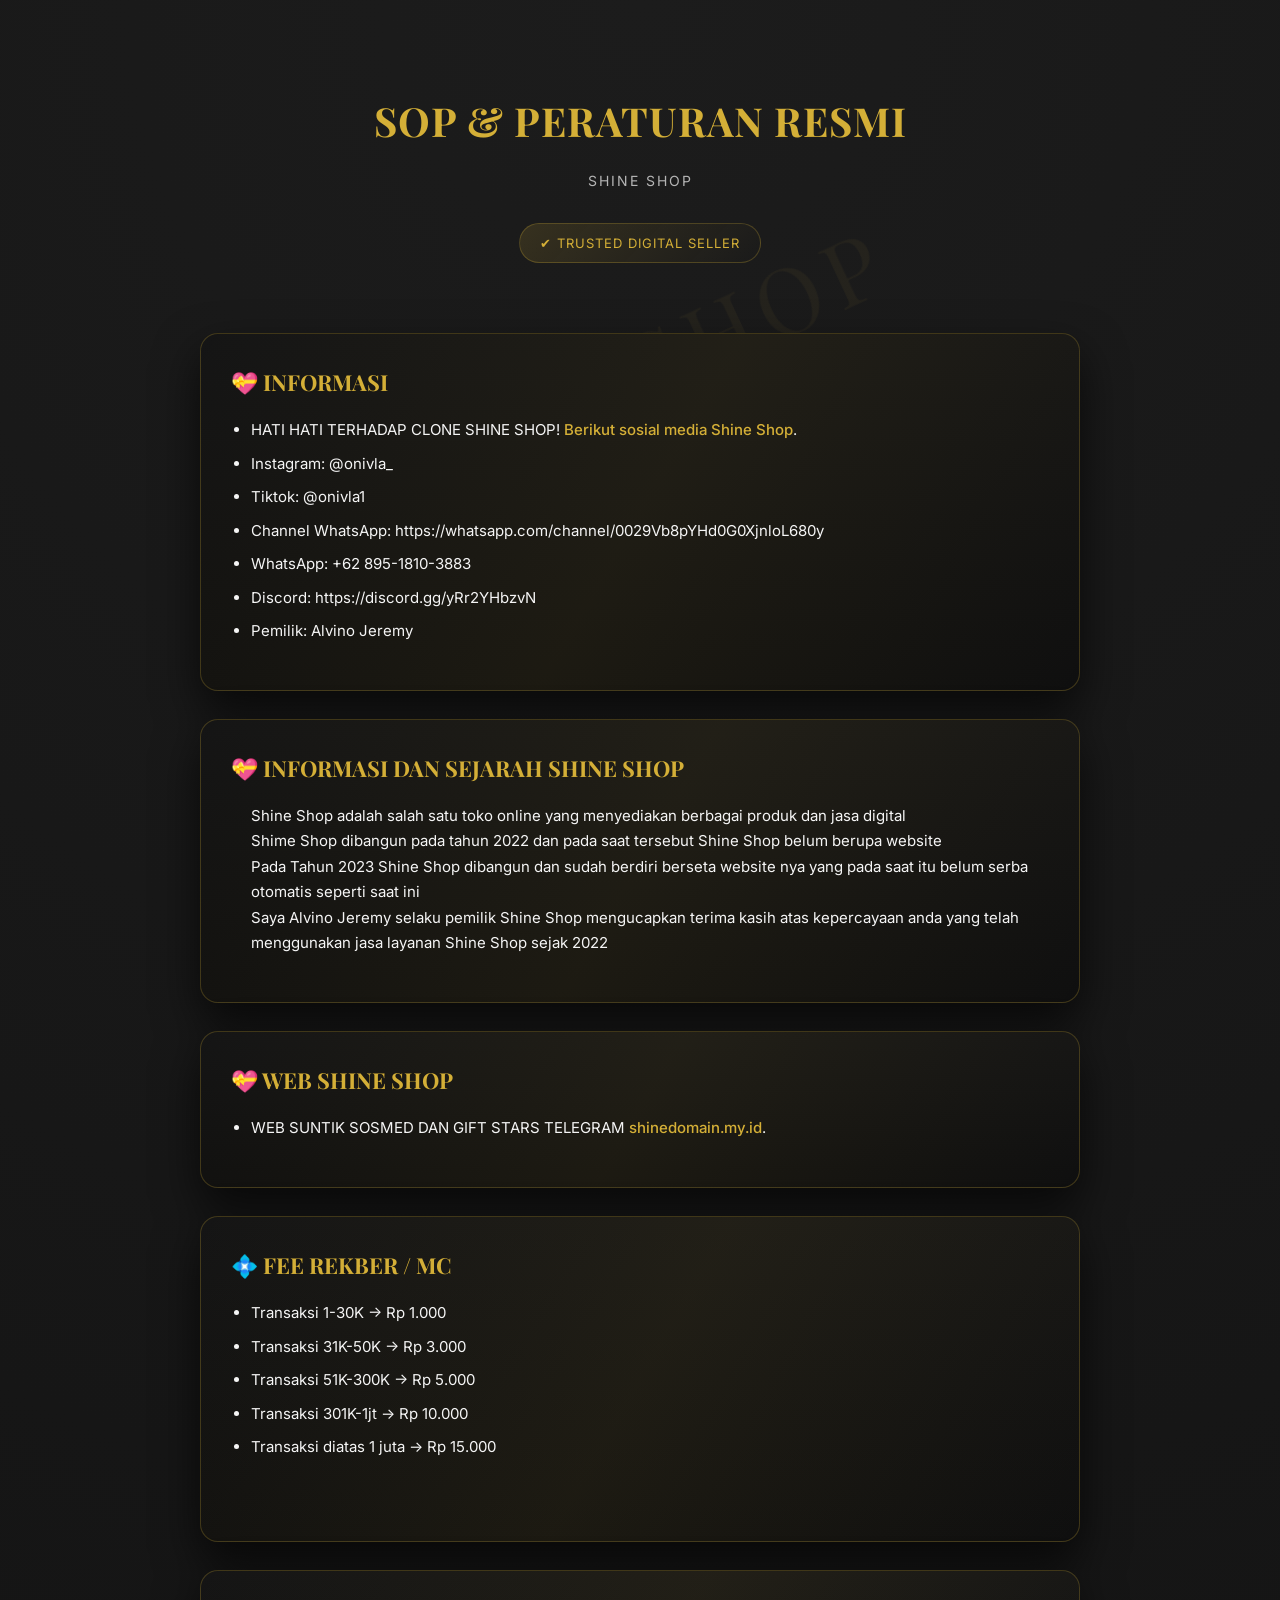
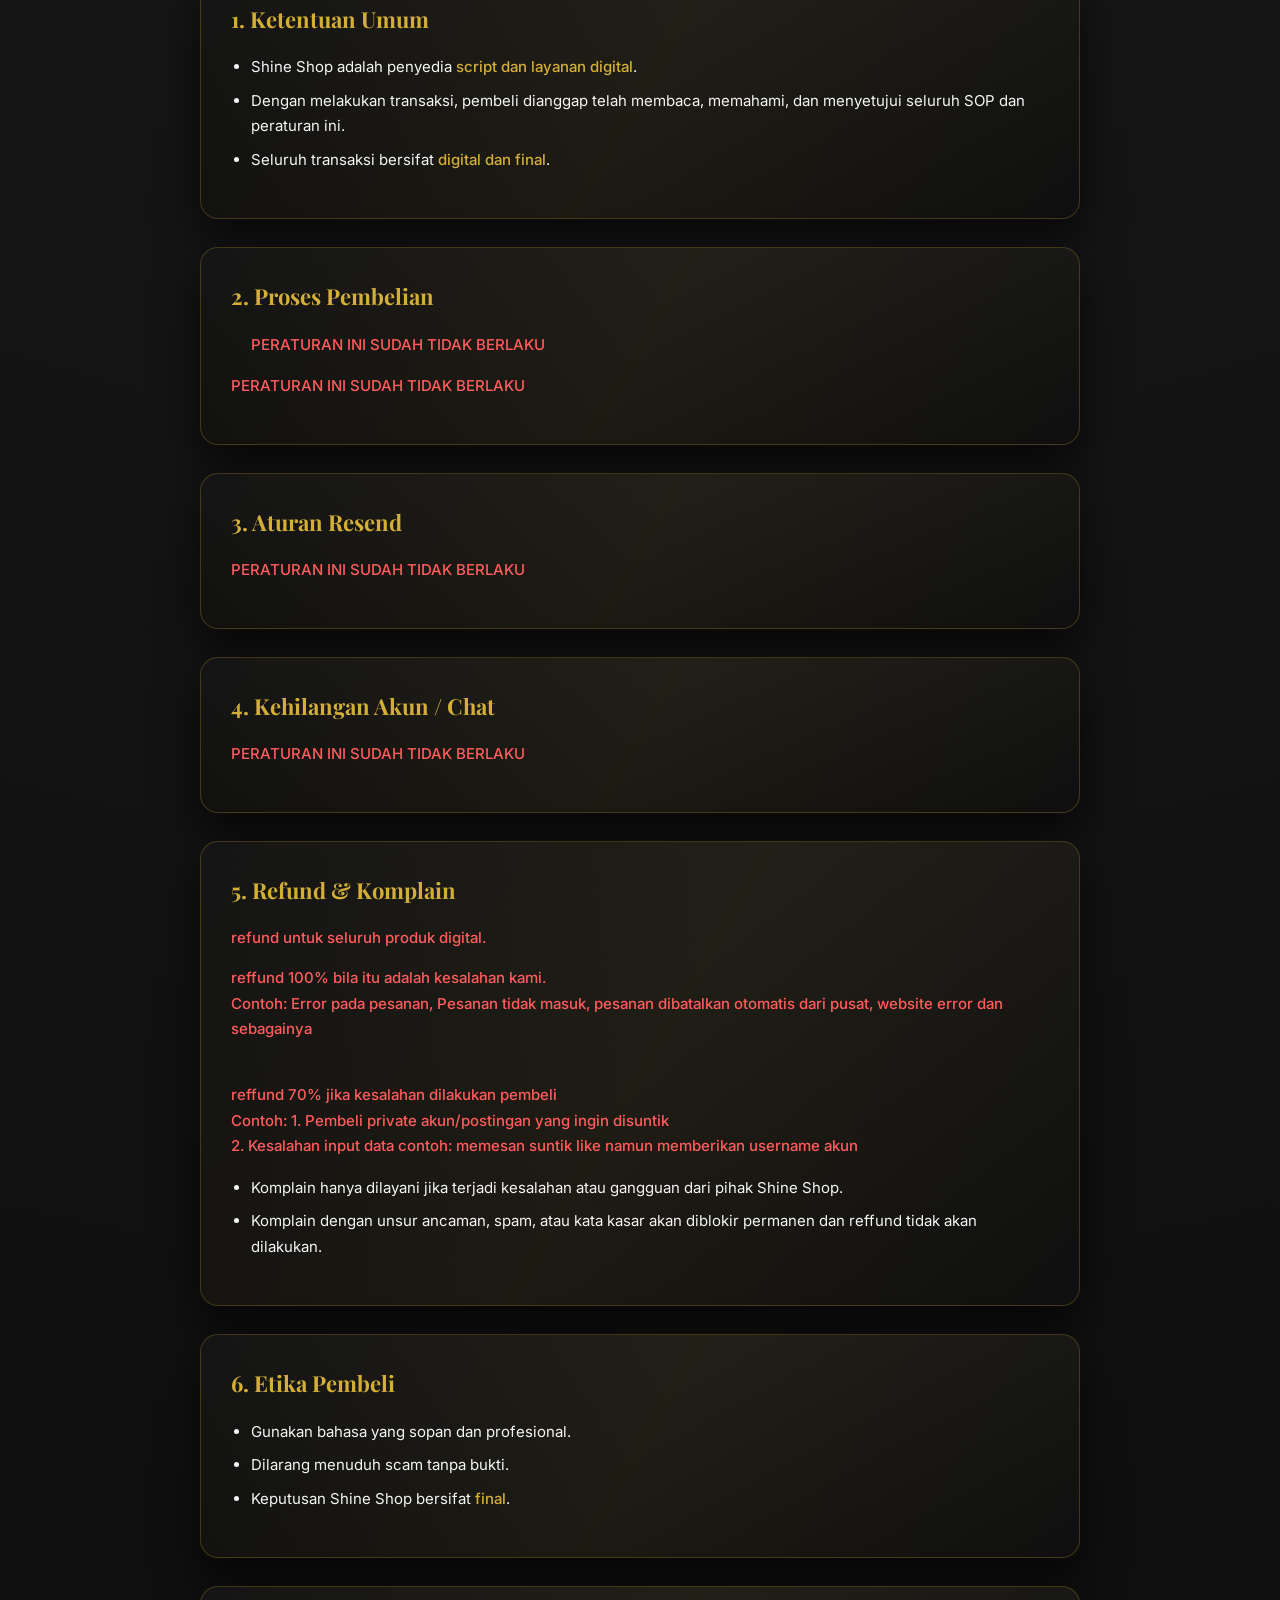
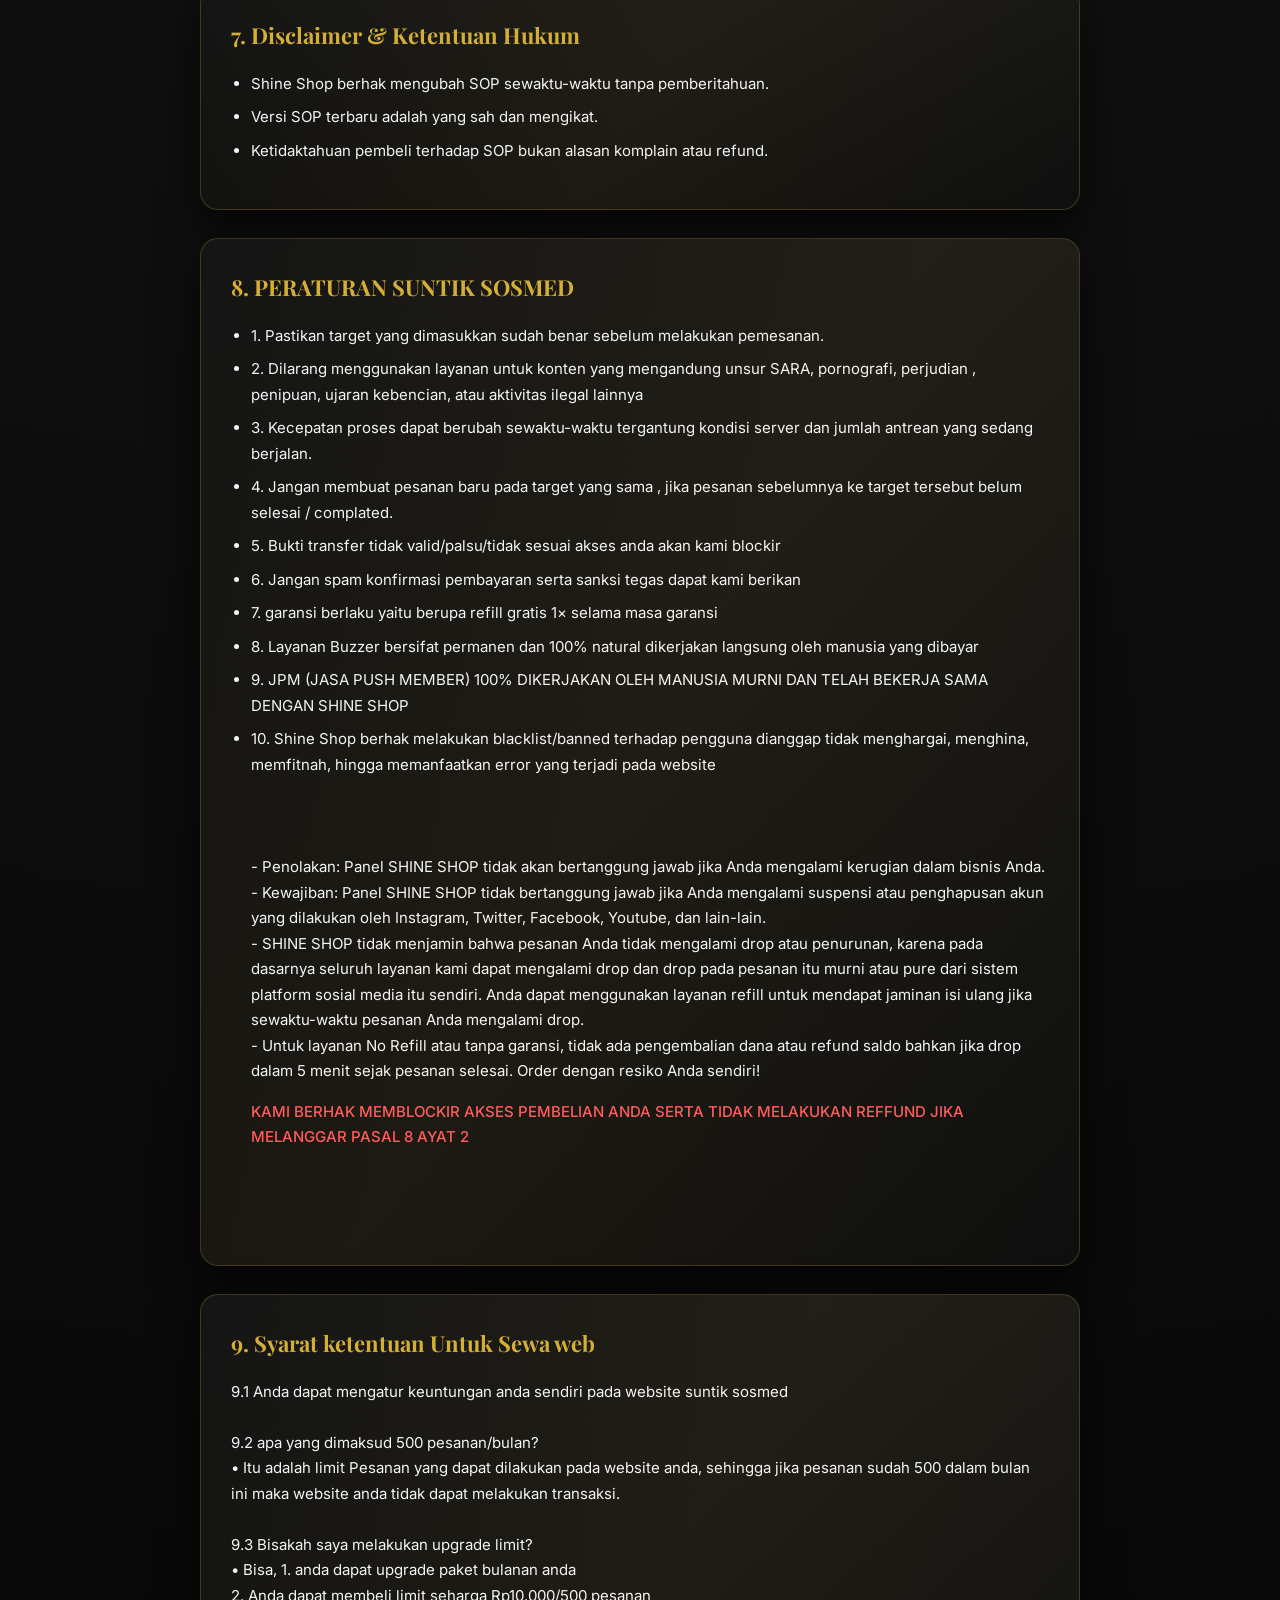
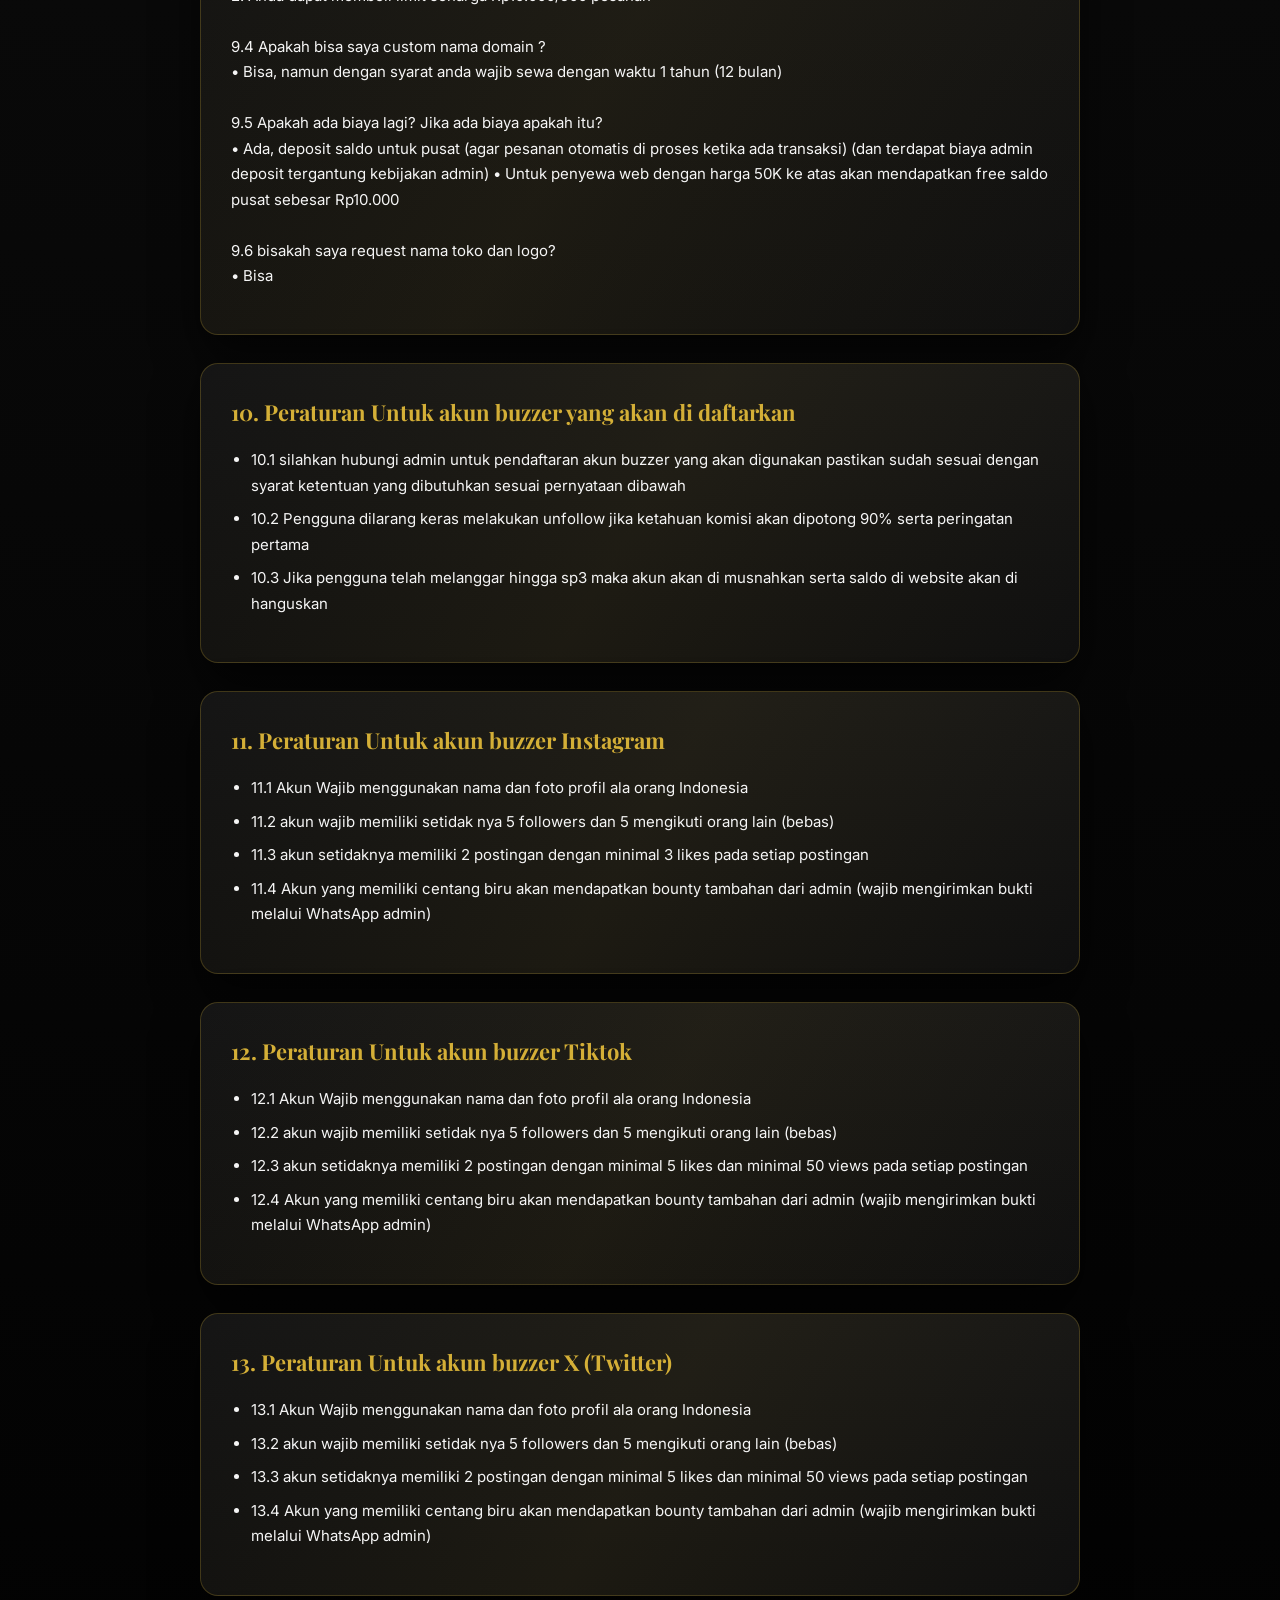
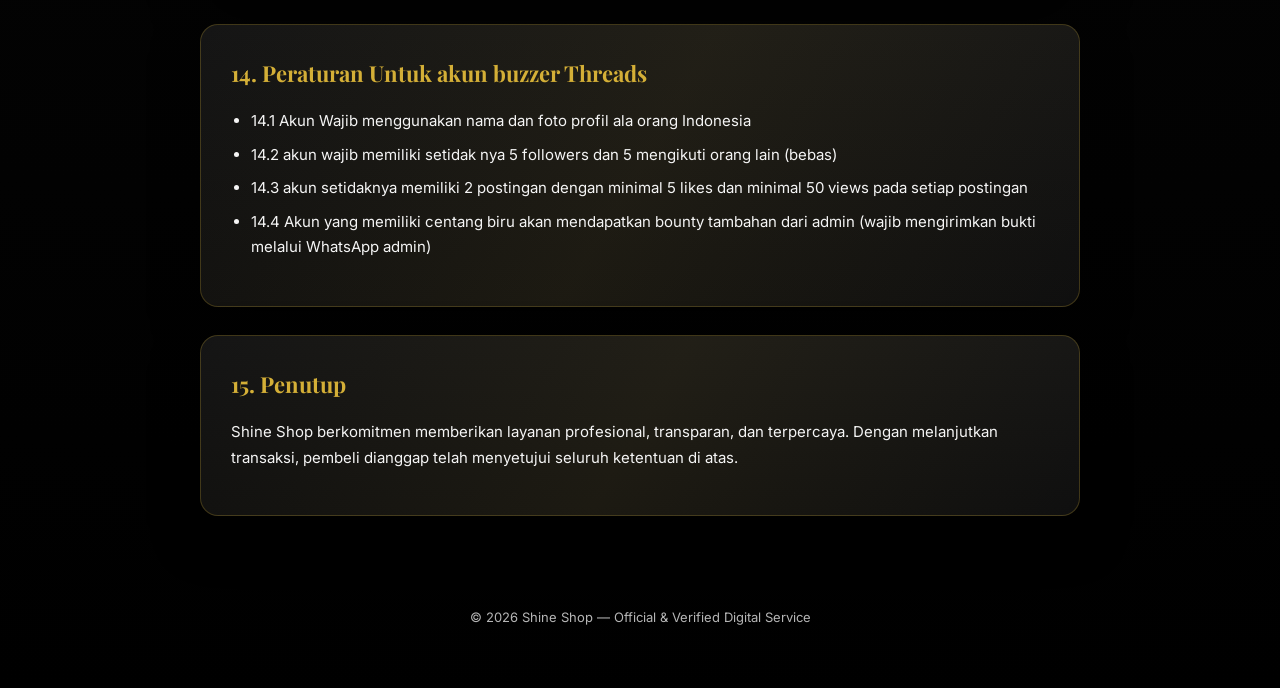
<file: rules/index.html>
<!DOCTYPE html>
<html lang="id">
<head>
  
<meta charset="UTF-8">
<meta name="viewport" content="width=device-width, initial-scale=1.0">
<title>SOP & Peraturan Resmi | Shine Shop</title>

<style>
@import url('https://fonts.googleapis.com/css2?family=Playfair+Display:wght@500;600&family=Inter:wght@300;400;500&display=swap');

:root {
    --gold: #d4af37;
    --gold-soft: rgba(212,175,55,0.15);
    --bg: #0b0b0b;
    --card: #151515;
    --border: rgba(212,175,55,.25);
    --text: #f5f5f5;
    --muted: #b5b5b5;
    --danger: #ff5c5c;
}

* { box-sizing: border-box; }

body {
    margin: 0;
    background: radial-gradient(circle at top, #1c1c1c, #000);
    color: var(--text);
    font-family: 'Inter', sans-serif;
    line-height: 1.7;
}

/* ===== WATERMARK ===== */
body::before {
    content: "SHINE SHOP • OFFICIAL";
    position: fixed;
    top: 50%;
    left: 50%;
    transform: translate(-50%, -50%) rotate(-25deg);
    font-family: 'Playfair Display', serif;
    font-size: 90px;
    letter-spacing: 10px;
    color: rgba(212,175,55,0.05);
    pointer-events: none;
    z-index: 0;
}

.container {
    max-width: 920px;
    margin: auto;
    padding: 60px 20px;
    position: relative;
    z-index: 1;
}

/* ===== HEADER ===== */
.header {
    text-align: center;
    margin-bottom: 70px;
}

.header h1 {
    font-family: 'Playfair Display', serif;
    font-size: 40px;
    color: var(--gold);
    letter-spacing: 1px;
    margin-bottom: 8px;
}

.header p {
    color: var(--muted);
    font-size: 14px;
    letter-spacing: 2px;
}

.trust-badge {
    display: inline-block;
    margin-top: 16px;
    padding: 8px 20px;
    border-radius: 999px;
    border: 1px solid var(--border);
    background: linear-gradient(135deg, var(--gold-soft), transparent);
    color: var(--gold);
    font-size: 13px;
    letter-spacing: 1px;
}

/* ===== SECTION ===== */
.section {
    background: linear-gradient(180deg, var(--card), #0f0f0f);
    border: 1px solid var(--border);
    border-radius: 18px;
    padding: 30px;
    margin-bottom: 28px;
    box-shadow: 0 20px 45px rgba(0,0,0,.65);
    position: relative;
    overflow: hidden;
}

.section::before {
    content: "";
    position: absolute;
    inset: 0;
    background: linear-gradient(120deg, transparent, var(--gold-soft), transparent);
    opacity: .45;
}

.section h2 {
    position: relative;
    font-family: 'Playfair Display', serif;
    font-size: 22px;
    color: var(--gold);
    margin-top: 0;
    margin-bottom: 16px;
}
    

.section p,
.section li {
    position: relative;
    font-size: 15px;
}

ul { padding-left: 20px; }
li { margin-bottom: 8px; }

.highlight { color: var(--gold); font-weight: 500; }
.danger { color: var(--danger); font-weight: 500; }

.footer {
    margin-top: 90px;
    text-align: center;
    font-size: 13px;
    color: var(--muted);
}

/* ===== MOBILE ===== */
@media (max-width: 600px) {
    body::before { font-size: 46px; }
    .header h1 { font-size: 30px; }
}
</style>
 </head>

<body>
    
<audio id="bgm" autoplay loop muted>
  <source src="https://files.catbox.moe/1120of.mp3" type="audio/mpeg">
</audio>

<div class="container">

    <div class="header">
        <h1>SOP & PERATURAN RESMI</h1>
        <p>SHINE SHOP</p>
        <div class="trust-badge">✔ TRUSTED DIGITAL SELLER</div>
    </div>
<div class="section">
        <h2>💝 INFORMASI</h2>
        <ul>
            <li>HATI HATI TERHADAP CLONE SHINE SHOP! <span class="highlight">Berikut sosial media Shine Shop</span>.</li>
            <li>Instagram: @onivla_</li>
          <li>Tiktok: @onivla1</li>
            <li>Channel WhatsApp: https://whatsapp.com/channel/0029Vb8pYHd0G0XjnloL680y</li>
            <li> WhatsApp: +62 895-1810-3883
            <li>Discord: https://discord.gg/yRr2YHbzvN</li>
            <li>Pemilik: Alvino Jeremy</li>
        </ul>
</div>
    <div class="section">
        <h2>💝 INFORMASI DAN SEJARAH SHINE SHOP</h2>
        <ul>
          <p>Shine Shop adalah salah satu toko online yang menyediakan berbagai produk dan jasa digital <br>
              Shime Shop dibangun pada tahun 2022 dan pada saat tersebut Shine Shop belum berupa website <br>
          Pada Tahun 2023 Shine Shop dibangun dan sudah berdiri berseta website nya yang pada saat itu belum serba otomatis seperti saat ini <br>
          Saya Alvino Jeremy selaku pemilik Shine Shop mengucapkan terima kasih atas kepercayaan anda yang telah menggunakan jasa layanan Shine Shop sejak 2022 </p>  
        </ul>
    </div>
    
<div class="section">
        <h2>💝 WEB SHINE SHOP</h2>
        <ul>
           <li>WEB SUNTIK SOSMED DAN GIFT STARS TELEGRAM <span class="highlight">shinedomain.my.id</span>.</li>
           </ul>
</div>
<div class="section">
        <h2>💠 FEE REKBER / MC</h2>
        <ul>
<li>Transaksi 1-30K → Rp 1.000
<li>Transaksi 31K-50K → Rp 3.000 </li>
<li>Transaksi 51K-300K → Rp 5.000</li>
<li>Transaksi 301K-1jt → Rp 10.000 </li>
<li>Transaksi diatas 1 juta → Rp 15.000</li>
﻿
           </ul>
</div>
    
    <div class="section">
        <h2>1. Ketentuan Umum</h2>
        <ul>
            <li>Shine Shop adalah penyedia <span class="highlight">script dan layanan digital</span>.</li>
            <li>Dengan melakukan transaksi, pembeli dianggap telah membaca, memahami, dan menyetujui seluruh SOP dan peraturan ini.</li>
            <li>Seluruh transaksi bersifat <span class="highlight">digital dan final</span>.</li>
        </ul>
    </div>

    <div class="section">
        <h2>2. Proses Pembelian</h2>
        <ul>
           <p class="danger">PERATURAN INI SUDAH TIDAK BERLAKU</p>
               </ul>
        <p class="danger">PERATURAN INI SUDAH TIDAK BERLAKU</p>
    </div>

    <div class="section">
        <h2>3. Aturan Resend</h2>
         <p class="danger">PERATURAN INI SUDAH TIDAK BERLAKU</p>
    </div>

    <div class="section">
        <h2>4. Kehilangan Akun / Chat</h2>
        <p class="danger">PERATURAN INI SUDAH TIDAK BERLAKU</p>
    </div>

    <div class="section">
        <h2>5. Refund & Komplain</h2>
        <p class="danger">refund untuk seluruh produk digital.</p>
        <p class="danger"> reffund 100% bila itu adalah kesalahan kami. <br> Contoh: Error pada pesanan, Pesanan tidak masuk, pesanan dibatalkan otomatis dari pusat, website error dan sebagainya<br><br></p>
 <p class="danger">reffund 70% jika kesalahan dilakukan pembeli <br>Contoh: 1. Pembeli private akun/postingan yang ingin disuntik <br>2. Kesalahan input data contoh: memesan suntik like namun memberikan username akun
  </p>
        <ul>
            <li>Komplain hanya dilayani jika terjadi kesalahan atau gangguan dari pihak Shine Shop.</li>
            <li>Komplain dengan unsur ancaman, spam, atau kata kasar akan diblokir permanen dan reffund tidak akan dilakukan.</li>
        </ul>
    </div>

    <div class="section">
        <h2>6. Etika Pembeli</h2>
        <ul>
            <li>Gunakan bahasa yang sopan dan profesional.</li>
            <li>Dilarang menuduh scam tanpa bukti.</li>
            <li>Keputusan Shine Shop bersifat <span class="highlight">final</span>.</li>
        </ul>
    </div>

    <div class="section">
        <h2>7. Disclaimer & Ketentuan Hukum</h2>
        <ul>
            <li>Shine Shop berhak mengubah SOP sewaktu-waktu tanpa pemberitahuan.</li>
            <li>Versi SOP terbaru adalah yang sah dan mengikat.</li>
            <li>Ketidaktahuan pembeli terhadap SOP bukan alasan komplain atau refund.</li>
         </ul>
    </div>
    <div class="section">
        <h2>8. PERATURAN SUNTIK SOSMED</h2>
        <ul>
            <li> 1. ⁠Pastikan target yang dimasukkan sudah benar sebelum melakukan pemesanan.</li>
            <li> 2.⁠ Dilarang menggunakan layanan untuk konten yang mengandung unsur SARA, pornografi, perjudian , penipuan, ujaran kebencian, atau aktivitas ilegal lainnya</li>
            <li> 3. ⁠Kecepatan proses dapat berubah sewaktu-waktu tergantung kondisi server dan jumlah antrean yang sedang berjalan.</li>
            <li> 4. ⁠Jangan membuat pesanan baru pada target yang sama , jika pesanan sebelumnya ke target tersebut belum selesai / complated.</li>
            <li> 5.⁠ Bukti transfer tidak valid/palsu/tidak sesuai akses anda akan kami blockir</li>
            <li> 6. Jangan spam konfirmasi pembayaran serta sanksi tegas dapat kami berikan</li>
          <li>7. garansi berlaku yaitu berupa refill gratis 1× selama masa garansi</li>
          <li>8. Layanan Buzzer bersifat permanen dan 100% natural dikerjakan langsung oleh manusia yang dibayar</li>
          <li>9. JPM (JASA PUSH MEMBER) 100% DIKERJAKAN OLEH MANUSIA MURNI DAN TELAH BEKERJA SAMA DENGAN SHINE SHOP</li>
          <li>10. Shine Shop berhak melakukan blacklist/banned terhadap pengguna dianggap tidak menghargai, menghina, memfitnah, hingga memanfaatkan error yang terjadi pada website </li>
          <br><br>
          <p>- Penolakan: Panel SHINE SHOP tidak akan bertanggung jawab jika Anda mengalami kerugian dalam bisnis Anda.<br>
- Kewajiban: Panel SHINE SHOP tidak bertanggung jawab jika Anda mengalami suspensi atau penghapusan akun yang dilakukan oleh Instagram, Twitter, Facebook, Youtube, dan lain-lain.<br>
          - SHINE SHOP tidak menjamin bahwa pesanan Anda tidak mengalami drop atau penurunan, karena pada dasarnya seluruh layanan kami dapat mengalami drop dan drop pada pesanan itu murni atau pure dari sistem platform sosial media itu sendiri. Anda dapat menggunakan layanan refill untuk mendapat jaminan isi ulang jika sewaktu-waktu pesanan Anda mengalami drop.
          <br>
          - Untuk layanan No Refill atau tanpa garansi, tidak ada pengembalian dana atau refund saldo bahkan jika drop dalam 5 menit sejak pesanan selesai. Order dengan resiko Anda sendiri!
          </p>
          
            <p class="danger"> KAMI BERHAK MEMBLOCKIR AKSES PEMBELIAN ANDA SERTA TIDAK MELAKUKAN REFFUND JIKA MELANGGAR PASAL 8 AYAT 2
            </p>
          <br> <br>
        </ul>
    </div>

     <div class="section">
        <h2>9. Syarat ketentuan Untuk Sewa web</h2>
        <p>
       9.1 Anda dapat mengatur keuntungan anda sendiri pada website suntik sosmed <br><br>
          9.2 apa yang dimaksud 500 pesanan/bulan? <br>
          • Itu adalah limit Pesanan yang dapat dilakukan pada website anda, sehingga jika pesanan sudah 500 dalam bulan ini maka website anda tidak dapat melakukan transaksi. <br><br>
          9.3 Bisakah saya melakukan upgrade limit? <br>
          • Bisa, 1. anda dapat upgrade paket bulanan anda <br> 2. Anda dapat membeli limit seharga Rp10.000/500 pesanan
          <br><br>
          9.4 Apakah bisa saya custom nama domain ? <br> 
          • Bisa, namun dengan syarat anda wajib sewa dengan waktu 1 tahun (12 bulan) <br><br>
          9.5 Apakah ada biaya lagi? Jika ada biaya apakah itu? <br>
          • Ada, deposit saldo untuk pusat (agar pesanan otomatis di proses ketika ada transaksi) (dan terdapat biaya admin deposit tergantung kebijakan admin) 
          • Untuk penyewa web dengan harga 50K ke atas akan mendapatkan free saldo pusat sebesar Rp10.000
          <br> <br>
        9.6 bisakah saya request nama toko dan logo? 
          <br> • Bisa
        </p>
    </div>
   <div class="section">
        <h2>10. Peraturan Untuk akun buzzer yang akan di daftarkan</h2>
    <ul>
      <li>10.1 silahkan hubungi admin untuk pendaftaran akun buzzer yang akan digunakan pastikan sudah sesuai dengan syarat ketentuan yang dibutuhkan sesuai pernyataan dibawah</li>
        <li>10.2 Pengguna dilarang keras melakukan unfollow jika ketahuan komisi akan dipotong 90% serta peringatan pertama</li>
      <li>10.3 Jika pengguna telah melanggar hingga sp3 maka akun akan di musnahkan serta saldo di website akan di hanguskan</li>
    </ul>
     
   </div>
  <div class="section">
        <h2>11. Peraturan Untuk akun buzzer Instagram</h2>
    <ul>
      <li> 11.1 Akun Wajib menggunakan nama dan foto profil ala orang Indonesia</li>
      <li>11.2 akun wajib memiliki setidak nya 5 followers dan 5 mengikuti orang lain (bebas)</li>
      <li>11.3 akun setidaknya memiliki 2 postingan dengan minimal 3 likes pada setiap postingan</li>
      <li>11.4 Akun yang memiliki centang biru akan mendapatkan bounty tambahan dari admin (wajib mengirimkan bukti melalui WhatsApp admin)</li>
    </ul>
        </div>
  <div class="section">
        <h2>12. Peraturan Untuk akun buzzer Tiktok</h2>
    <ul>
      <li> 12.1 Akun Wajib menggunakan nama dan foto profil ala orang Indonesia</li>
      <li>12.2 akun wajib memiliki setidak nya 5 followers dan 5 mengikuti orang lain (bebas)</li>
      <li>12.3 akun setidaknya memiliki 2 postingan dengan minimal 5 likes dan minimal 50 views pada setiap postingan</li>
      <li>12.4 Akun yang memiliki centang biru akan mendapatkan bounty tambahan dari admin (wajib mengirimkan bukti melalui WhatsApp admin)</li>
    </ul>
  </div>
   <div class="section">
        <h2>13. Peraturan Untuk akun buzzer X (Twitter)</h2>
    <ul>
      <li> 13.1 Akun Wajib menggunakan nama dan foto profil ala orang Indonesia</li>
      <li>13.2 akun wajib memiliki setidak nya 5 followers dan 5 mengikuti orang lain (bebas)</li>
      <li>13.3 akun setidaknya memiliki 2 postingan dengan minimal 5 likes dan minimal 50 views pada setiap postingan</li>
      <li>13.4 Akun yang memiliki centang biru akan mendapatkan bounty tambahan dari admin (wajib mengirimkan bukti melalui WhatsApp admin)</li>
    </ul>
  </div>
<div class="section">
        <h2>14. Peraturan Untuk akun buzzer Threads</h2>
    <ul>
      <li> 14.1 Akun Wajib menggunakan nama dan foto profil ala orang Indonesia</li>
      <li>14.2 akun wajib memiliki setidak nya 5 followers dan 5 mengikuti orang lain (bebas)</li>
      <li>14.3 akun setidaknya memiliki 2 postingan dengan minimal 5 likes dan minimal 50 views pada setiap postingan</li>
      <li>14.4 Akun yang memiliki centang biru akan mendapatkan bounty tambahan dari admin (wajib mengirimkan bukti melalui WhatsApp admin)</li>
    </ul>
</div>
  
  
  <div class="section">
        <h2>15. Penutup</h2>
        <p>
            Shine Shop berkomitmen memberikan layanan profesional, transparan, dan terpercaya.  
            Dengan melanjutkan transaksi, pembeli dianggap telah menyetujui seluruh ketentuan di atas.
        </p>
    </div>

    <div class="footer">
        © 2026 Shine Shop — Official & Verified Digital Service
    </div>

</div>
    
<script>
const audio = document.getElementById("bgm");

// setelah audio mulai, unmute otomatis
audio.addEventListener("canplay", () => {
  audio.muted = false;
  audio.volume = 0.8; // atur volume (0.0 - 1.0)
});

// fallback jika browser nahan autoplay
setTimeout(() => {
  audio.muted = false;
  audio.play().catch(()=>{});
}, 1000);
    
/* 🚫 ANTI INSPECT */
 // 1. Blokir klik kanan
document.addEventListener("contextmenu", e => e.preventDefault());

// 2. Blokir tombol kombinasi (F12, Ctrl+Shift+I/C/J, Ctrl+U)
document.addEventListener("keydown", function(e) {
    const key = e.key.toLowerCase();
    
    if (e.key === "F12") e.preventDefault();
    if (e.ctrlKey && e.shiftKey && ["i", "c", "j"].includes(key)) e.preventDefault();
    if (e.ctrlKey && key === "u") e.preventDefault();
});

// 3. Anti-debugging (Membuat DevTools lag/berhenti saat dibuka)
setInterval(() => {
    (function() {
        return false;
    }['constructor']('debugger')());
}, 300);

// 4. Bersihkan konsol secara berkala
setInterval(() => { console.clear(); }, 50);


</script>
</body>
                                                </html>
</file>
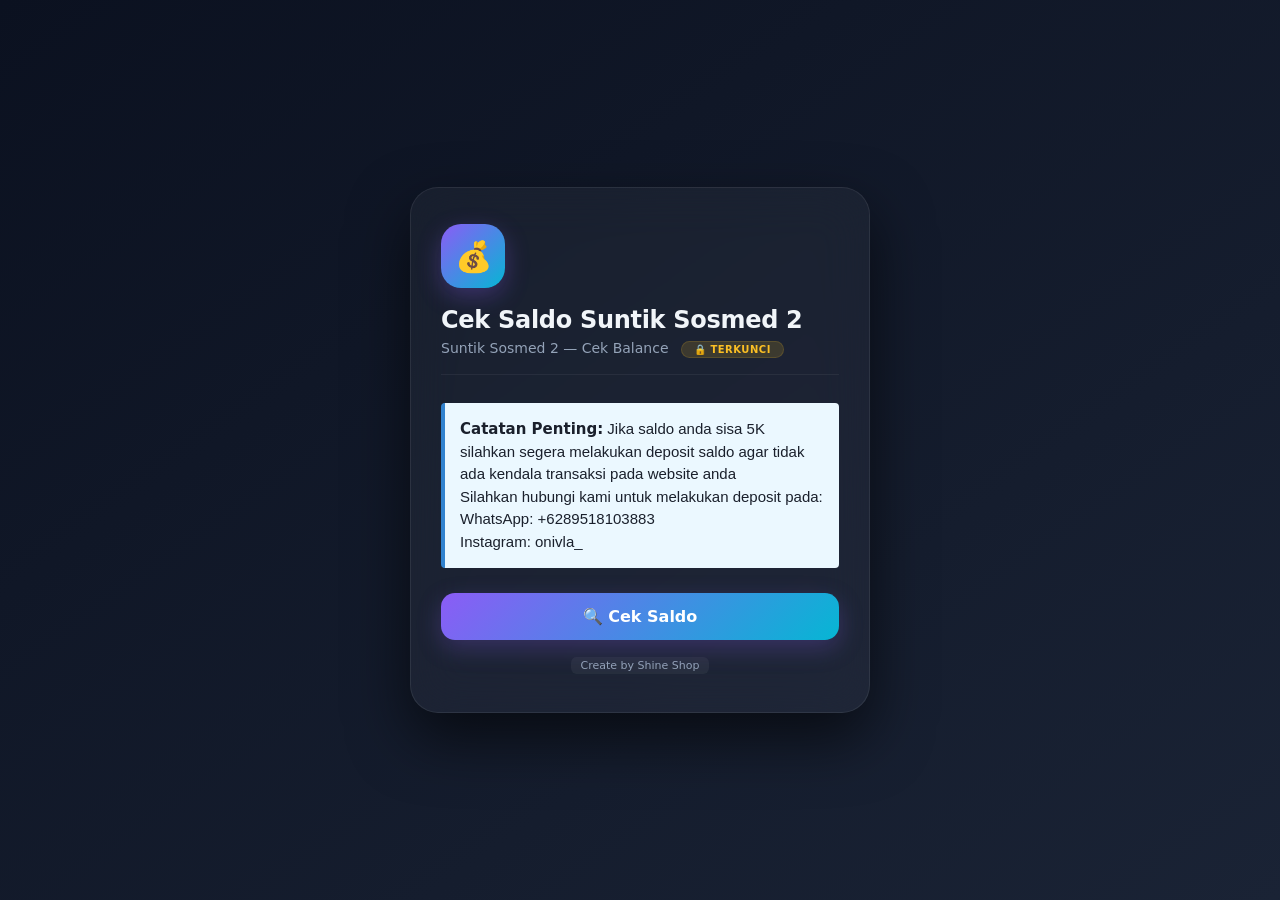
<file: sosmed-2/saldo/index.html>
<!DOCTYPE html>
<html lang="id">
<head>
    <meta charset="UTF-8">
    <meta name="viewport" content="width=device-width, initial-scale=1.0">
    <title>Cek Saldo - Suntik Sosmed 2</title>
    <style>
        * {
            margin: 0;
            padding: 0;
            box-sizing: border-box;
            font-family: 'Segoe UI', system-ui, -apple-system, sans-serif;
        }

        body {
            min-height: 100vh;
            display: flex;
            align-items: center;
            justify-content: center;
            background: linear-gradient(145deg, #0b1120, #1a2335);
            padding: 20px;
        }

        .card {
            max-width: 460px;
            width: 100%;
            background: rgba(255, 255, 255, 0.04);
            backdrop-filter: blur(24px);
            -webkit-backdrop-filter: blur(24px);
            border: 1px solid rgba(255, 255, 255, 0.08);
            border-radius: 28px;
            padding: 36px 30px 40px;
            box-shadow: 0 25px 60px rgba(0, 0, 0, 0.6);
            transition: all 0.3s ease;
        }

        .card:hover {
            border-color: rgba(255, 255, 255, 0.14);
            box-shadow: 0 30px 70px rgba(0, 0, 0, 0.7);
        }

        .icon-wrapper {
            display: flex;
            align-items: center;
            justify-content: center;
            width: 64px;
            height: 64px;
            background: linear-gradient(135deg, #8b5cf6, #06b6d4);
            border-radius: 20px;
            margin-bottom: 18px;
            font-size: 30px;
            box-shadow: 0 8px 24px rgba(139, 92, 246, 0.3);
        }

        h2 {
            font-size: 24px;
            font-weight: 700;
            color: #f1f5f9;
            letter-spacing: -0.3px;
            margin-bottom: 6px;
        }

        .sub {
            color: #94a3b8;
            font-size: 14px;
            margin-bottom: 28px;
            border-bottom: 1px solid rgba(255, 255, 255, 0.06);
            padding-bottom: 16px;
        }

        .field-group {
            margin-bottom: 18px;
        }

        label {
            display: block;
            font-size: 12px;
            font-weight: 600;
            text-transform: uppercase;
            letter-spacing: 0.6px;
            color: #94a3b8;
            margin-bottom: 5px;
        }

        .input-wrapper {
            position: relative;
            display: flex;
            align-items: center;
        }

        input {
            width: 100%;
            padding: 12px 16px;
            background: rgba(15, 23, 42, 0.6);
            border: 1px solid rgba(255, 255, 255, 0.07);
            border-radius: 14px;
            color: #f1f5f9;
            font-size: 14px;
            transition: all 0.25s ease;
            outline: none;
            cursor: not-allowed;
            opacity: 0.7;
            user-select: none;
        }

        input:focus {
            border-color: #8b5cf6;
            background: rgba(15, 23, 42, 0.85);
            box-shadow: 0 0 0 3px rgba(139, 92, 246, 0.15);
        }

        input::placeholder {
            color: #475569;
        }

        .input-wrapper .lock-icon {
            position: absolute;
            right: 14px;
            color: #475569;
            font-size: 14px;
            pointer-events: none;
        }

        .btn {
            width: 100%;
            padding: 14px;
            margin-top: 10px;
            background: linear-gradient(135deg, #8b5cf6, #06b6d4);
            border: none;
            border-radius: 14px;
            color: white;
            font-size: 16px;
            font-weight: 600;
            cursor: pointer;
            transition: all 0.3s ease;
            box-shadow: 0 8px 24px rgba(139, 92, 246, 0.25);
            position: relative;
            overflow: hidden;
        }

        .btn:hover {
            transform: translateY(-2px);
            box-shadow: 0 14px 32px rgba(139, 92, 246, 0.35);
        }

        .btn:active {
            transform: translateY(0);
        }

        .btn:disabled {
            opacity: 0.6;
            cursor: not-allowed;
            transform: none !important;
        }

        .btn .spinner {
            display: none;
            width: 20px;
            height: 20px;
            margin: 0 auto;
            border: 3px solid rgba(255,255,255,0.2);
            border-top: 3px solid white;
            border-radius: 50%;
            animation: spin 0.8s linear infinite;
        }

        @keyframes spin {
            to { transform: rotate(360deg); }
        }

        .result-box {
            margin-top: 24px;
            padding: 18px 20px;
            border-radius: 16px;
            background: rgba(15, 23, 42, 0.5);
            border: 1px solid rgba(255, 255, 255, 0.05);
            display: none;
            transition: all 0.3s ease;
        }

        .result-box.show {
            display: block;
            animation: fadeUp 0.4s ease both;
        }

        @keyframes fadeUp {
            from { opacity: 0; transform: translateY(12px); }
            to { opacity: 1; transform: translateY(0); }
        }

        .result-box.success {
            border-color: rgba(52, 211, 153, 0.25);
            background: rgba(52, 211, 153, 0.06);
        }

        .result-box.error {
            border-color: rgba(248, 113, 113, 0.25);
            background: rgba(248, 113, 113, 0.06);
        }

        .result-label {
            font-size: 12px;
            text-transform: uppercase;
            letter-spacing: 0.5px;
            color: #94a3b8;
        }

        .result-value {
            font-size: 28px;
            font-weight: 700;
            color: #f1f5f9;
            margin-top: 2px;
        }

        .result-value .currency {
            font-size: 18px;
            color: #94a3b8;
            font-weight: 400;
            margin-right: 4px;
        }

        .result-msg {
            font-size: 13px;
            color: #94a3b8;
            margin-top: 6px;
        }

        .result-msg.error-text {
            color: #f87171;
        }

        .note {
            margin-top: 18px;
            font-size: 12px;
            color: #475569;
            text-align: center;
        }

        .note code {
            background: rgba(255,255,255,0.05);
            padding: 2px 10px;
            border-radius: 6px;
            font-size: 11px;
            color: #94a3b8;
        }

        .badge-locked {
            display: inline-block;
            font-size: 10px;
            font-weight: 600;
            text-transform: uppercase;
            letter-spacing: 0.5px;
            padding: 2px 12px;
            border-radius: 20px;
            background: rgba(251, 191, 36, 0.15);
            color: #fbbf24;
            border: 1px solid rgba(251, 191, 36, 0.15);
            margin-left: 8px;
        }

        @media (max-width: 480px) {
            .card { padding: 28px 18px; }
            h2 { font-size: 20px; }
            .result-value { font-size: 24px; }
        }
    </style>
</head>
<body>
    <div class="card">
        <div class="icon-wrapper">💰</div>
        <h2>Cek Saldo Suntik Sosmed 2</h2>
        <div class="sub">Suntik Sosmed 2 — Cek Balance <span class="badge-locked">🔒 Terkunci</span></div>
        
<p style="font-family: Arial, sans-serif; font-size: 15px; line-height: 1.5; color: #1a202c; background-color: #ebf8ff; border-left: 4px solid #3182ce; padding: 15px; border-radius: 4px; margin: 15px 0;">
  <strong>Catatan Penting:</strong> Jika saldo anda sisa 5K silahkan segera melakukan deposit saldo agar tidak ada kendala transaksi pada website anda <br> Silahkan hubungi kami untuk melakukan deposit pada: <br> WhatsApp: +6289518103883 <br> Instagram: onivla_
                                                                                                                                                        </p>
                    

        <!-- TOMBOL CEK -->
        <button class="btn" id="checkBtn" onclick="cekSaldo()">
            <span id="btnText">🔍 Cek Saldo</span>
            <span class="spinner" id="btnSpinner"></span>
        </button>

        <!-- RESULT -->
        <div class="result-box" id="resultBox">
            <div class="result-label">SALDO ANDA</div>
            <div class="result-value" id="resultValue">
                <span class="currency">Rp</span><span id="balanceNumber">0</span>
            </div>
            <div class="result-msg" id="resultMsg">OK</div>
        </div>

        <div class="note">
            <code>Create by Shine Shop</code>
        </div>
    </div>

    <script>
        // KREDENSIAL TERTANAM - TIDAK BISA DIUBAH
        const FIXED_API_ID = 287358;
        const FIXED_API_KEY = 'kpphpq-njdgpg-vjhebf-rwtdbs-6xwd2k';

        async function cekSaldo() {
            const btn = document.getElementById('checkBtn');
            const btnText = document.getElementById('btnText');
            const spinner = document.getElementById('btnSpinner');
            const resultBox = document.getElementById('resultBox');
            const balanceNumber = document.getElementById('balanceNumber');
            const resultMsg = document.getElementById('resultMsg');

            // Loading state
            btn.disabled = true;
            btnText.textContent = 'Memproses...';
            spinner.style.display = 'block';
            resultBox.classList.remove('show', 'success', 'error');

            try {
                const response = await fetch('https://fayupedia.id/api/balance', {
                    method: 'POST',
                    headers: {
                        'Content-Type': 'application/json',
                        'Accept': 'application/json'
                    },
                    body: JSON.stringify({
                        api_id: FIXED_API_ID,
                        api_key: FIXED_API_KEY
                    })
                });

                const data = await response.json();

                // Tampilkan result
                resultBox.classList.add('show');

                if (data.status === true) {
                    resultBox.classList.add('success');
                    resultBox.classList.remove('error');
                    balanceNumber.textContent = data.balance.toLocaleString('id-ID');
                    resultMsg.textContent = data.msg || '✅ Saldo berhasil diambil';
                    resultMsg.className = 'result-msg';
                } else {
                    resultBox.classList.add('error');
                    resultBox.classList.remove('success');
                    balanceNumber.textContent = '—';
                    resultMsg.textContent = '❌ ' + (data.msg || 'Gagal mengambil saldo');
                    resultMsg.className = 'result-msg error-text';
                }

            } catch (err) {
                resultBox.classList.add('show', 'error');
                resultBox.classList.remove('success');
                balanceNumber.textContent = '⚠️';
                resultMsg.textContent = '❌ Gagal terhubung ke server. Periksa koneksi Anda.';
                resultMsg.className = 'result-msg error-text';
                console.error('Error:', err);
            } finally {
                btn.disabled = false;
                btnText.textContent = '🔍 Cek Saldo';
                spinner.style.display = 'none';
            }
        }

        // Enter key support
        document.addEventListener('keydown', function(e) {
            if (e.key === 'Enter') {
                e.preventDefault();
                cekSaldo();
            }
        });

        console.log('✅ Cek Saldo siap dipakai. Kredensial terkunci.');
    </script>
</body>
</html>
</file>
